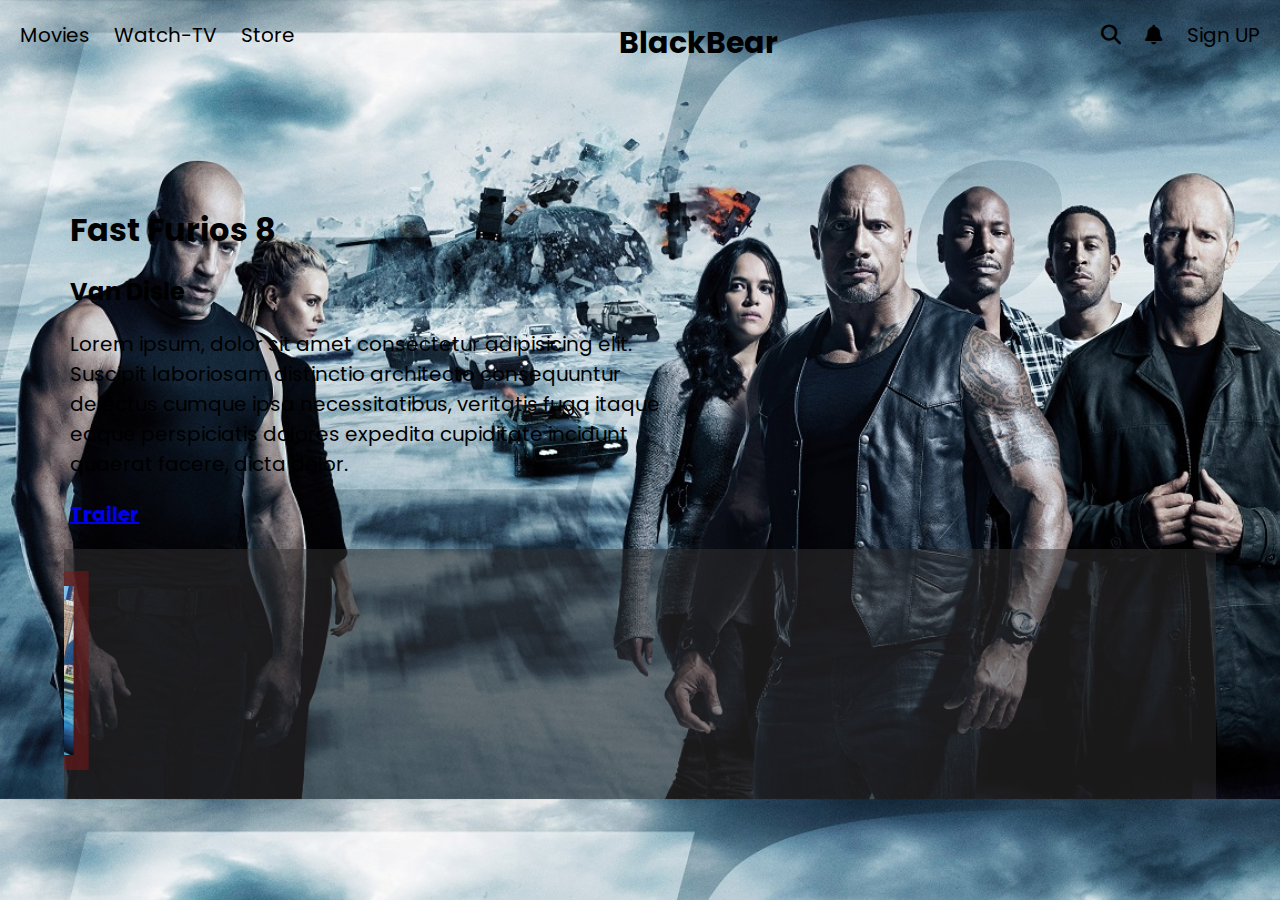
<file: index.html>
<!DOCTYPE html>
<html lang="en">
<head>
    <meta charset="UTF-8">
    <meta http-equiv="X-UA-Compatible" content="IE=edge">
    <meta name="viewport" content="width=device-width, initial-scale=1.0">
    <link rel="stylesheet" href="https://cdnjs.cloudflare.com/ajax/libs/font-awesome/6.4.0/css/all.min.css">
    <link rel="stylesheet" href="/css/all.css">
    <link rel="stylesheet" href="/css/all.min.css">
    <link rel="stylesheet" href="/css/style.css">
    <link rel="stylesheet" href="/css/container.css">

    <title>Document</title>
</head>
<body>
    <div class="layer">
        <header>
            <ul>
                <li>Movies</li>
                <li>Watch-TV</li>
                <li>Store</li>
            </ul>
            <h2>BlackBear</h2>
            <ul>
                <li><i class="fa-solid fa-magnifying-glass"></i></li>
                <li><i class="fa-solid fa-bell"></i></li>
                <li>Sign UP</li>
            </ul>
        </header>
        <div class="Title">
        <h1> Fast Furios 8</h1>
        <h2> Van Disle</h2>
        <p>Lorem ipsum, dolor sit amet consectetur adipisicing elit. Suscipit laboriosam distinctio architecto consequuntur delectus cumque ipsa necessitatibus, veritatis fuga itaque eaque perspiciatis dolores expedita cupiditate incidunt quaerat facere, dicta dolor.</p>
        <!-- <input type="button" value="Watch Now"> <video src="/movies/fast furios 8.mp4" controls ></video> -->
        <a href="#">Trailer</a>
        </div>
        <div class="movies"><marquee behavior="" direction="right">
            <a class="movie" href="movies.html" ><img src="/images/fast8.jpg" alt=""></a>
            <a class="movie" href="movies1.html"><img src="/images/john-wick.jpg" alt=""></a>
            <a class="movie" href="movies2.html"><img src="/images/skyscraper.webp" alt=""></a>
            <a class="movie" href="movies3.html"><img src="/images/spider-man.jpg" alt=""></a>
        </marquee></div>
    </div>
</body>
</html>
</file>
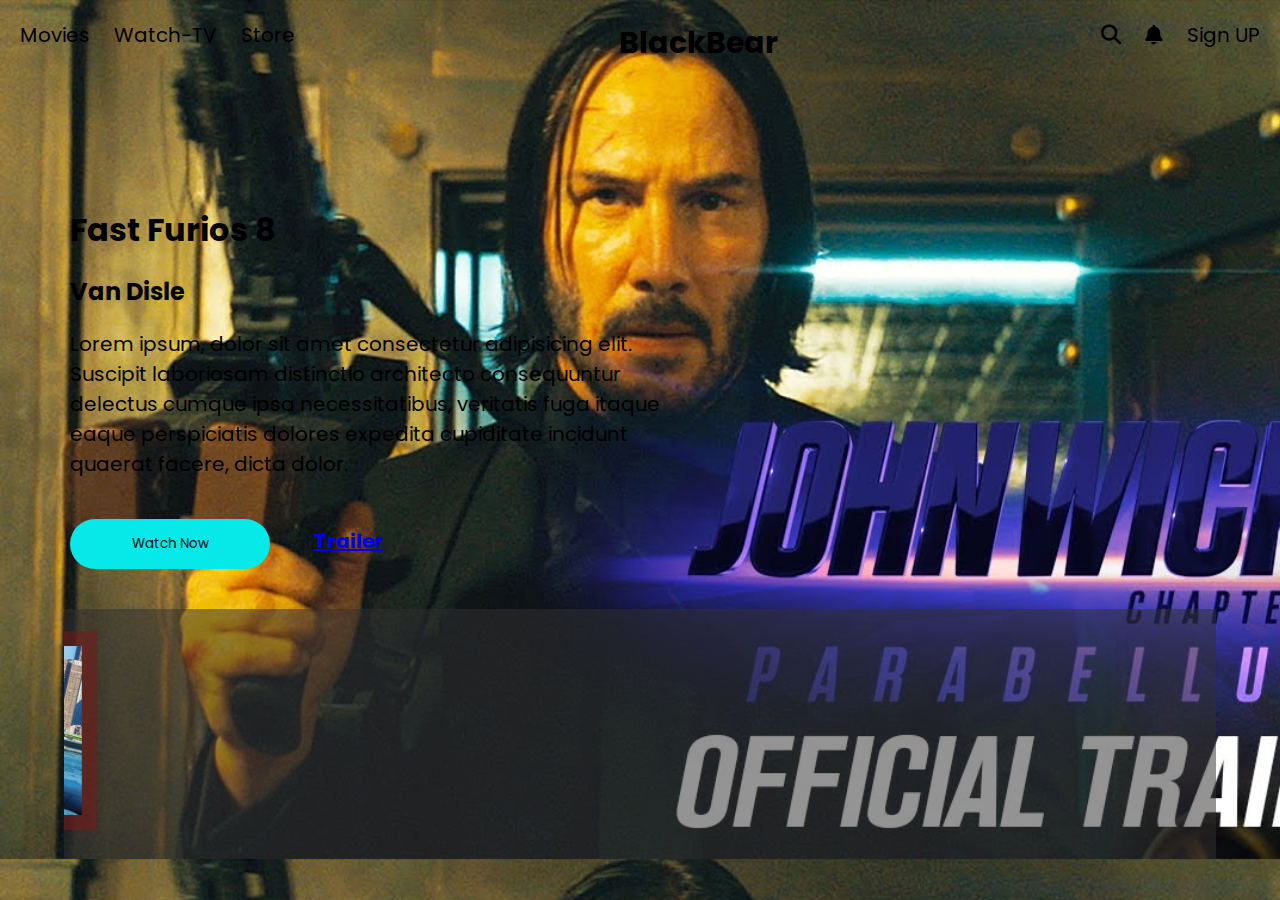
<file: movies1.html>
<!DOCTYPE html>
<html lang="en">
<head>
    <meta charset="UTF-8">
    <meta http-equiv="X-UA-Compatible" content="IE=edge">
    <meta name="viewport" content="width=device-width, initial-scale=1.0">
    <link rel="stylesheet" href="https://cdnjs.cloudflare.com/ajax/libs/font-awesome/6.4.0/css/all.min.css">
    <link rel="stylesheet" href="/css/all.css">
    <link rel="stylesheet" href="/css/all.min.css">
    <link rel="stylesheet" href="/css/style1.css">
    <link rel="stylesheet" href="/css/container.css">

    <title>Document</title>
</head>
<body>
    <div class="layer">
        <header>
            <ul>
                <li>Movies</li>
                <li>Watch-TV</li>
                <li>Store</li>
            </ul>
            <h2>BlackBear</h2>
            <ul>
                <li><i class="fa-solid fa-magnifying-glass"></i></li>
                <li><i class="fa-solid fa-bell"></i></li>
                <li>Sign UP</li>
            </ul>
        </header>
        <div class="Title">
        <h1> Fast Furios 8</h1>
        <h2> Van Disle</h2>
        <p>Lorem ipsum, dolor sit amet consectetur adipisicing elit. Suscipit laboriosam distinctio architecto consequuntur delectus cumque ipsa necessitatibus, veritatis fuga itaque eaque perspiciatis dolores expedita cupiditate incidunt quaerat facere, dicta dolor.</p>
        <input type="button" value="Watch Now">
        <a href="#">Trailer</a>
        </div>
        <div class="movies"><marquee behavior="" direction="right"><ul>
            <li><a class="movie" href="movies.html" ><img src="/images/fast8.jpg" alt=""></li></a>
            <li><a class="movie" href="movies1.html"><img src="/images/john-wick.jpg" alt=""></li></a>
            <li><a class="movie" href="movies2.html"><img src="/images/skyscraper.webp" alt=""></li></a>
            <li><a class="movie" href="movies3.html"><img src="/images/spider-man.jpg" alt=""></li></a>
            <li><a class="movie" href="movies.html" ><img src="/images/fast8.jpg" alt=""></li></a>
            <li><a class="movie" href="movies1.html"><img src="/images/john-wick.jpg" alt=""></li></a>
            <li><a class="movie" href="movies2.html"><img src="/images/skyscraper.webp" alt=""></li></a>
            <li><a class="movie" href="movies3.html"><img src="/images/spider-man.jpg" alt=""></li></a>
        </ul></marquee></div>
    </div>
</body>
</html>
</file>
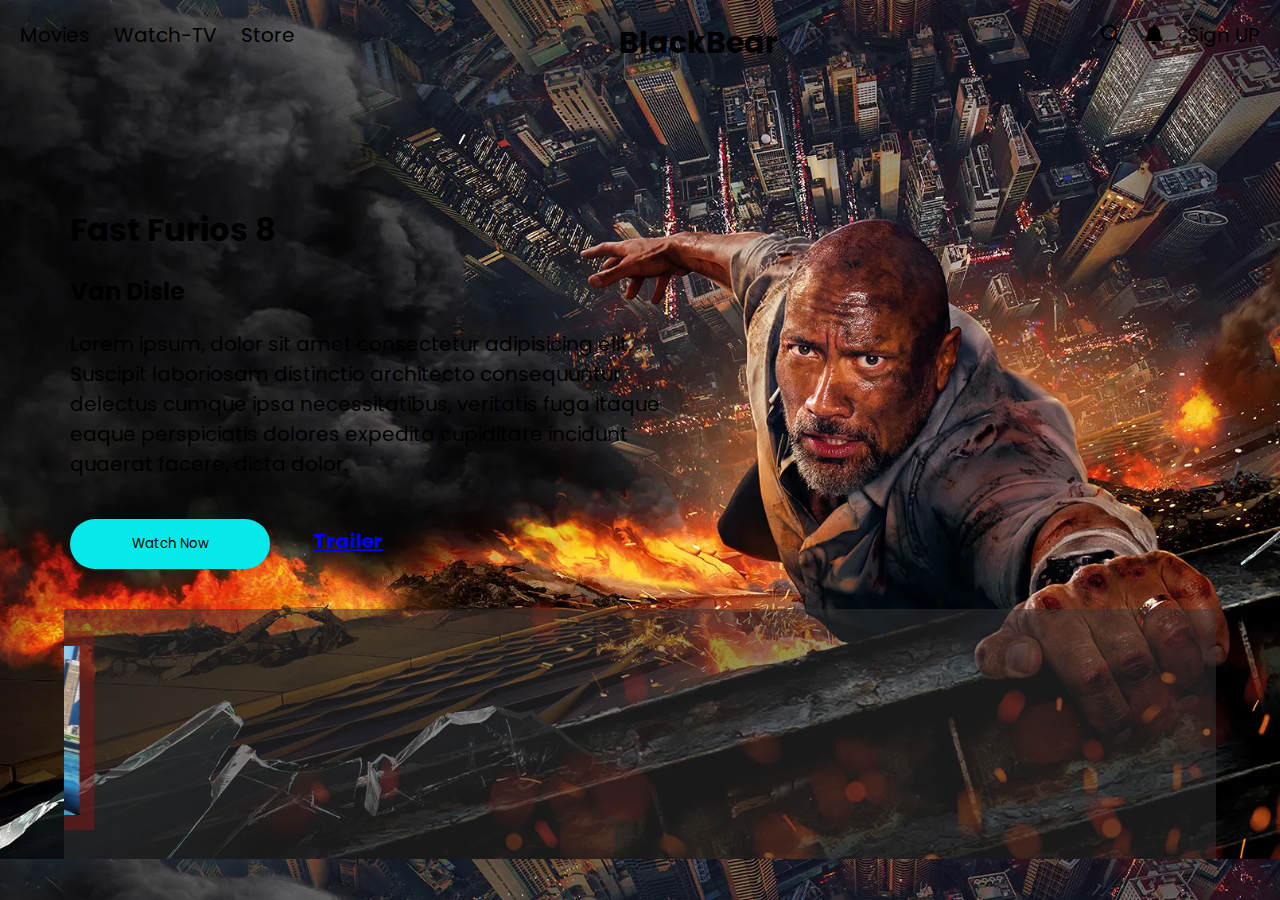
<file: movies2.html>
<!DOCTYPE html>
<html lang="en">
<head>
    <meta charset="UTF-8">
    <meta http-equiv="X-UA-Compatible" content="IE=edge">
    <meta name="viewport" content="width=device-width, initial-scale=1.0">
    <link rel="stylesheet" href="https://cdnjs.cloudflare.com/ajax/libs/font-awesome/6.4.0/css/all.min.css">
    <link rel="stylesheet" href="/css/all.css">
    <link rel="stylesheet" href="/css/all.min.css">
    <link rel="stylesheet" href="/css/style2.css">
    <link rel="stylesheet" href="/css/container.css">

    <title>Document</title>
</head>
<body>
    <div class="layer">
        <header>
            <ul>
                <li>Movies</li>
                <li>Watch-TV</li>
                <li>Store</li>
            </ul>
            <h2>BlackBear</h2>
            <ul>
                <li><i class="fa-solid fa-magnifying-glass"></i></li>
                <li><i class="fa-solid fa-bell"></i></li>
                <li>Sign UP</li>
            </ul>
        </header>
        <div class="Title">
        <h1> Fast Furios 8</h1>
        <h2> Van Disle</h2>
        <p>Lorem ipsum, dolor sit amet consectetur adipisicing elit. Suscipit laboriosam distinctio architecto consequuntur delectus cumque ipsa necessitatibus, veritatis fuga itaque eaque perspiciatis dolores expedita cupiditate incidunt quaerat facere, dicta dolor.</p>
        <input type="button" value="Watch Now">
        <a href="#">Trailer</a>
        </div>
        <div class="movies"><marquee behavior="" direction="right"><ul>
            <li><a class="movie" href="movies.html" ><img src="/images/fast8.jpg" alt=""></li></a>
            <li><a class="movie" href="movies1.html"><img src="/images/john-wick.jpg" alt=""></li></a>
            <li><a class="movie" href="movies2.html"><img src="/images/skyscraper.webp" alt=""></li></a>
            <li><a class="movie" href="movies3.html"><img src="/images/spider-man.jpg" alt=""></li></a>
            <li><a class="movie" href="movies.html" ><img src="/images/fast8.jpg" alt=""></li></a>
            <li><a class="movie" href="movies1.html"><img src="/images/john-wick.jpg" alt=""></li></a>
            <li><a class="movie" href="movies2.html"><img src="/images/skyscraper.webp" alt=""></li></a>
            <li><a class="movie" href="movies3.html"><img src="/images/spider-man.jpg" alt=""></li></a>
        </ul></marquee></div>
    </div>
</body>
</html>
</file>
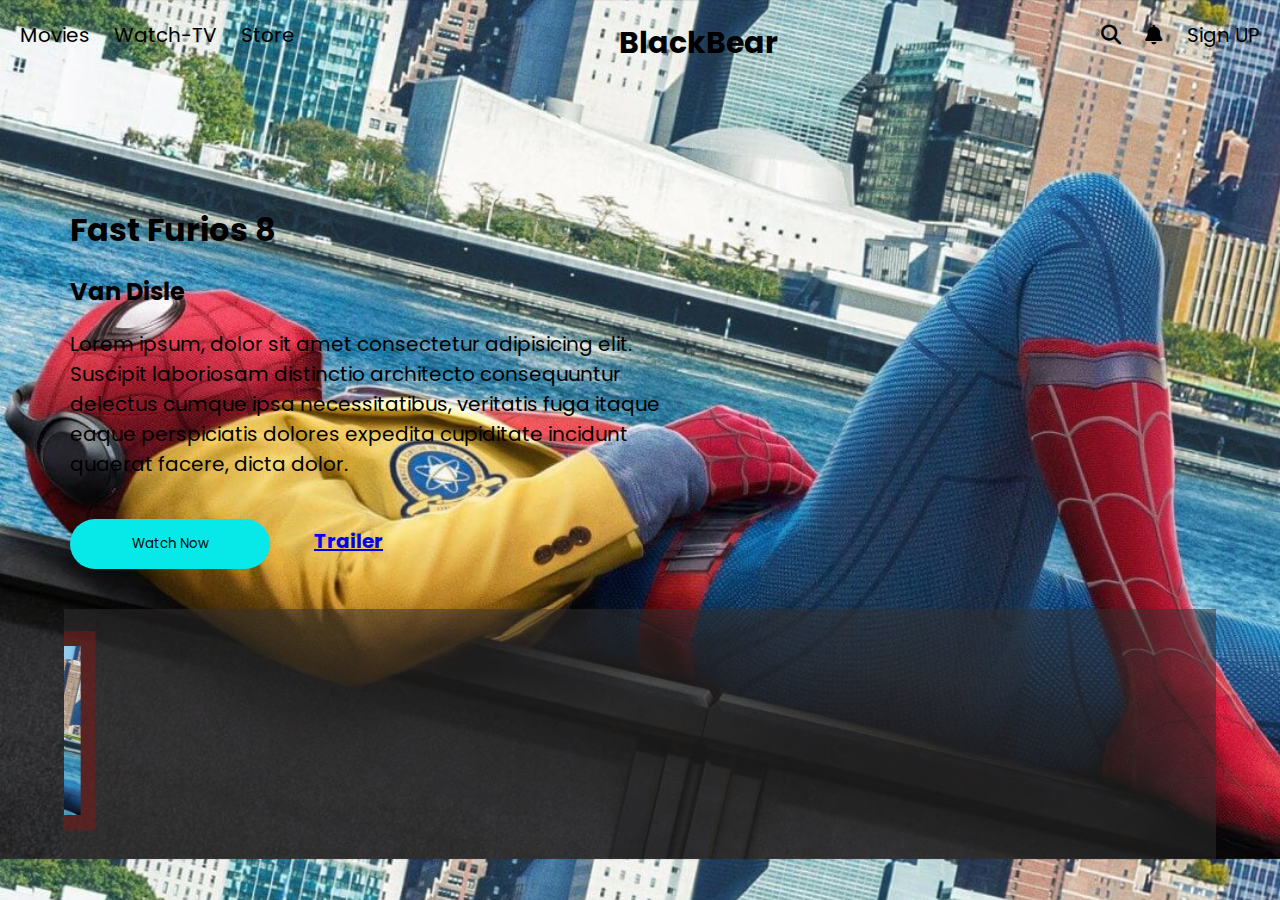
<file: movies3.html>
<!DOCTYPE html>
<html lang="en">
<head>
    <meta charset="UTF-8">
    <meta http-equiv="X-UA-Compatible" content="IE=edge">
    <meta name="viewport" content="width=device-width, initial-scale=1.0">
    <link rel="stylesheet" href="https://cdnjs.cloudflare.com/ajax/libs/font-awesome/6.4.0/css/all.min.css">
    <link rel="stylesheet" href="/css/all.css">
    <link rel="stylesheet" href="/css/all.min.css">
    <link rel="stylesheet" href="/css/style3.css">
    <link rel="stylesheet" href="/css/container.css">

    <title>Document</title>
</head>
<body>
    <div class="layer">
        <header>
            <ul>
                <li>Movies</li>
                <li>Watch-TV</li>
                <li>Store</li>
            </ul>
            <h2>BlackBear</h2>
            <ul>
                <li><i class="fa-solid fa-magnifying-glass"></i></li>
                <li><i class="fa-solid fa-bell"></i></li>
                <li>Sign UP</li>
            </ul>
        </header>
        <div class="Title">
        <h1> Fast Furios 8</h1>
        <h2> Van Disle</h2>
        <p>Lorem ipsum, dolor sit amet consectetur adipisicing elit. Suscipit laboriosam distinctio architecto consequuntur delectus cumque ipsa necessitatibus, veritatis fuga itaque eaque perspiciatis dolores expedita cupiditate incidunt quaerat facere, dicta dolor.</p>
        <input type="button" value="Watch Now">
        <a href="#">Trailer</a>
        </div>
        <div class="movies"><marquee behavior="" direction="right"><ul>
            <li><a class="movie" href="movies.html" ><img src="/images/fast8.jpg" alt=""></li></a>
            <li><a class="movie" href="movies1.html"><img src="/images/john-wick.jpg" alt=""></li></a>
            <li><a class="movie" href="movies2.html"><img src="/images/skyscraper.webp" alt=""></li></a>
            <li><a class="movie" href="movies3.html"><img src="/images/spider-man.jpg" alt=""></li></a>
            <li><a class="movie" href="movies.html" ><img src="/images/fast8.jpg" alt=""></li></a>
            <li><a class="movie" href="movies1.html"><img src="/images/john-wick.jpg" alt=""></li></a>
            <li><a class="movie" href="movies2.html"><img src="/images/skyscraper.webp" alt=""></li></a>
            <li><a class="movie" href="movies3.html"><img src="/images/spider-man.jpg" alt=""></li></a>
        </ul></marquee></div>
    </div>
</body>
</html>
</file>
<file: css/style.css>
@import url('https://fonts.googleapis.com/css2?family=Poppins:ital,wght@0,100;0,200;0,300;0,400;0,500;0,600;0,700;0,800;0,900;1,100;1,200;1,300;1,400;1,500;1,600;1,700;1,800;1,900&display=swap');
* {
    font-family: 'Poppins', sans-serif;
    margin: 0;
    padding: 0;
    list-style: none;
}
body {
    background: url(/images/fast8.jpg);
    background-size: cover;
}
header {
    display: flex;
    justify-content: space-between;
    padding-left: 10px;
    padding-right: 10px;
    margin-top: 20px;
}
ul li {
    display:inline-flex;
    justify-content: space-between;
    padding-left: 10px;
    padding-right: 10px;
    cursor: pointer;
    font-size: 20px;
}
.Title {
    width: 50%;
    margin-left: 30px;
    margin-top: 100px;
    padding: 20px;
}
.Title h1,.Title h2,.Title p,.Title a,.Title input {
    margin: 20px ;
}
header h2 {
    font-size: 30px;
}

.Title p {
    font-size: 20px;
}
.Title a {
    font-size: 20px;
    font-weight: bold;
}
.Title a:hover {
    color: blueviolet;
}
.Title input {
    width: 200px;
    height: 50px;
    background-color: rgb(7, 233, 233);
    outline: none;
    border: 0;
    border-radius: 25px;
    cursor: pointer;
    transition: 0.75s ease;
}
.Title input:hover {
    transform:scale(1.2);
    background-color: rgb(5, 162, 162);
}

.movies {
    position: relative;
    left: 50%;
    transform: translate(-50%);
    height: 250px;
    width: 90%;
    background-color: rgba(50, 49, 49, 0.517);
    display: flex;
    /* flex-direction: column; */
    align-items: center;
    justify-content: space-around;
}
.movies .movie img {
    width: 300px;
    border: 15px solid rgba(126, 23, 23, 0.517);
    cursor: pointer;
    display:inline-flex;
    transition: 0.75s ease;
    position: relative;
    margin-left: 20px ;
    margin-right: 20px ;
    top: 0;
    z-index: 1000;
}
.movies .movie img:hover {
    transform:scale(1.2);
    top: -20px;
    
}
</file>
<file: css/container.css>
.container {
    margin-left: auto;
    margin-right: auto;
    padding: 0px 15px ;
    z-index: 1;
    width: 1200px;
  }
  @media (min-width: 360px) {
    .container {
        width: 350px;
    }
  
}
  @media (min-width: 469px) {
    .container {
        width: 450px;
    }
}
  @media (min-width: 569px) {
    .container {
        width: 450px;
    }
}
  @media (min-width: 669px) {
    .container {
        width: 650px;
    }
   
}

/* ### Small Screen ### */
@media (min-width: 769px) {
    .container {
        width: 750px;
    }
}

/* ### Medium Screen ### */
@media (min-width: 992px) {
    .container {
        width: 940px;
    }
}

/* ### Large Screen  ### */
@media (min-width: 1201px) {
    .container {
        width: 1200px;
    }
}
</file>
<file: css/style1.css>
@import url('https://fonts.googleapis.com/css2?family=Poppins:ital,wght@0,100;0,200;0,300;0,400;0,500;0,600;0,700;0,800;0,900;1,100;1,200;1,300;1,400;1,500;1,600;1,700;1,800;1,900&display=swap');
* {
    font-family: 'Poppins', sans-serif;
    margin: 0;
    padding: 0;
    list-style: none;
}
body {
    background: url(/images/john-wick.jpg);
    background-size: cover;
}
header {
    display: flex;
    justify-content: space-between;
    padding-left: 10px;
    padding-right: 10px;
    margin-top: 20px;
}
ul li {
    display:inline-flex;
    justify-content: space-between;
    padding-left: 10px;
    padding-right: 10px;
    cursor: pointer;
    font-size: 20px;
}
.Title {
    width: 50%;
    margin-left: 30px;
    margin-top: 100px;
    padding: 20px;
}
.Title h1,.Title h2,.Title p,.Title a,.Title input {
    margin: 20px ;
}
header h2 {
    font-size: 30px;
}
.Title p {
    font-size: 20px;
}
.Title a {
    font-size: 20px;
    font-weight: bold;
}
.Title a:hover {
    color: blueviolet;
}
.Title input {
    width: 200px;
    height: 50px;
    background-color: rgb(7, 233, 233);
    outline: none;
    border: 0;
    border-radius: 25px;
    cursor: pointer;
    transition: 0.75s ease;
}
.Title input:hover {
    transform:scale(1.2);
    background-color: rgb(5, 162, 162);
}
.movies {
    position: relative;
    left: 50%;
    transform: translate(-50%);
    height: 250px;
    width: 90%;
    background-color: rgba(50, 49, 49, 0.517);
    display: flex;
    flex-direction: row;
    align-items: center;
    justify-content: space-around;
}
.movies .movie img {
    width: 300px;
    border: 15px solid rgba(126, 23, 23, 0.517);
    cursor: pointer;
    display: flex;
    transition: 0.75s ease;
    position: relative;
    top: 0;
}
.movies .movie img:hover {
    transform:scale(1.2);
    top: -20px;
    
}
</file>
<file: css/style2.css>
@import url('https://fonts.googleapis.com/css2?family=Poppins:ital,wght@0,100;0,200;0,300;0,400;0,500;0,600;0,700;0,800;0,900;1,100;1,200;1,300;1,400;1,500;1,600;1,700;1,800;1,900&display=swap');
* {
    font-family: 'Poppins', sans-serif;
    margin: 0;
    padding: 0;
    list-style: none;
}
body {
    background: url(/images/skyscraper.webp);
    background-size: cover;
}
header {
    display: flex;
    justify-content: space-between;
    padding-left: 10px;
    padding-right: 10px;
    margin-top: 20px;
}
ul li {
    display:inline-flex;
    justify-content: space-between;
    padding-left: 10px;
    padding-right: 10px;
    cursor: pointer;
    font-size: 20px;
}
.Title {
    width: 50%;
    margin-left: 30px;
    margin-top: 100px;
    padding: 20px;
}
.Title h1,.Title h2,.Title p,.Title a,.Title input {
    margin: 20px ;
}
header h2 {
    font-size: 30px;
}
.Title p {
    font-size: 20px;
}
.Title a {
    font-size: 20px;
    font-weight: bold;
}
.Title a:hover {
    color: blueviolet;
}
.Title input {
    width: 200px;
    height: 50px;
    background-color: rgb(7, 233, 233);
    outline: none;
    border: 0;
    border-radius: 25px;
    cursor: pointer;
    transition: 0.75s ease;
}
.Title input:hover {
    transform:scale(1.2);
    background-color: rgb(5, 162, 162);
}
.movies {
    position: relative;
    left: 50%;
    transform: translate(-50%);
    height: 250px;
    width: 90%;
    background-color: rgba(50, 49, 49, 0.517);
    display: flex;
    flex-direction: row;
    align-items: center;
    justify-content: space-around;
}
.movies .movie img {
    width: 300px;
    border: 15px solid rgba(126, 23, 23, 0.517);
    cursor: pointer;
    display: flex;
    transition: 0.75s ease;
    position: relative;
    top: 0;
}
.movies .movie img:hover {
    transform:scale(1.2);
    top: -20px;
    
}
</file>
<file: css/style3.css>
@import url('https://fonts.googleapis.com/css2?family=Poppins:ital,wght@0,100;0,200;0,300;0,400;0,500;0,600;0,700;0,800;0,900;1,100;1,200;1,300;1,400;1,500;1,600;1,700;1,800;1,900&display=swap');
* {
    font-family: 'Poppins', sans-serif;
    margin: 0;
    padding: 0;
    list-style: none;
}
body {
    background: url(/images/spider-man.jpg);
    background-size: cover;
}
header {
    display: flex;
    justify-content: space-between;
    padding-left: 10px;
    padding-right: 10px;
    margin-top: 20px;
}
ul li {
    display:inline-flex;
    justify-content: space-between;
    padding-left: 10px;
    padding-right: 10px;
    cursor: pointer;
    font-size: 20px;
}
.Title {
    width: 50%;
    margin-left: 30px;
    margin-top: 100px;
    padding: 20px;
}
.Title h1,.Title h2,.Title p,.Title a,.Title input {
    margin: 20px ;
}
header h2 {
    font-size: 30px;
}
.Title p {
    font-size: 20px;
}
.Title a {
    font-size: 20px;
    font-weight: bold;
}
.Title a:hover {
    color: blueviolet;
}
.Title input {
    width: 200px;
    height: 50px;
    background-color: rgb(7, 233, 233);
    outline: none;
    border: 0;
    border-radius: 25px;
    cursor: pointer;
    transition: 0.75s ease;
}
.Title input:hover {
    transform:scale(1.2);
    background-color: rgb(5, 162, 162);
}
.movies {
    position: relative;
    left: 50%;
    transform: translate(-50%);
    height: 250px;
    width: 90%;
    background-color: rgba(50, 49, 49, 0.517);
    display: flex;
    flex-direction: row;
    align-items: center;
    justify-content: space-around;
}
.movies .movie img {
    width: 300px;
    border: 15px solid rgba(126, 23, 23, 0.517);
    cursor: pointer;
    display: flex;
    transition: 0.75s ease;
    position: relative;
    top: 0;
}
.movies .movie img:hover {
    transform:scale(1.2);
    top: -20px;
    
}
</file>
